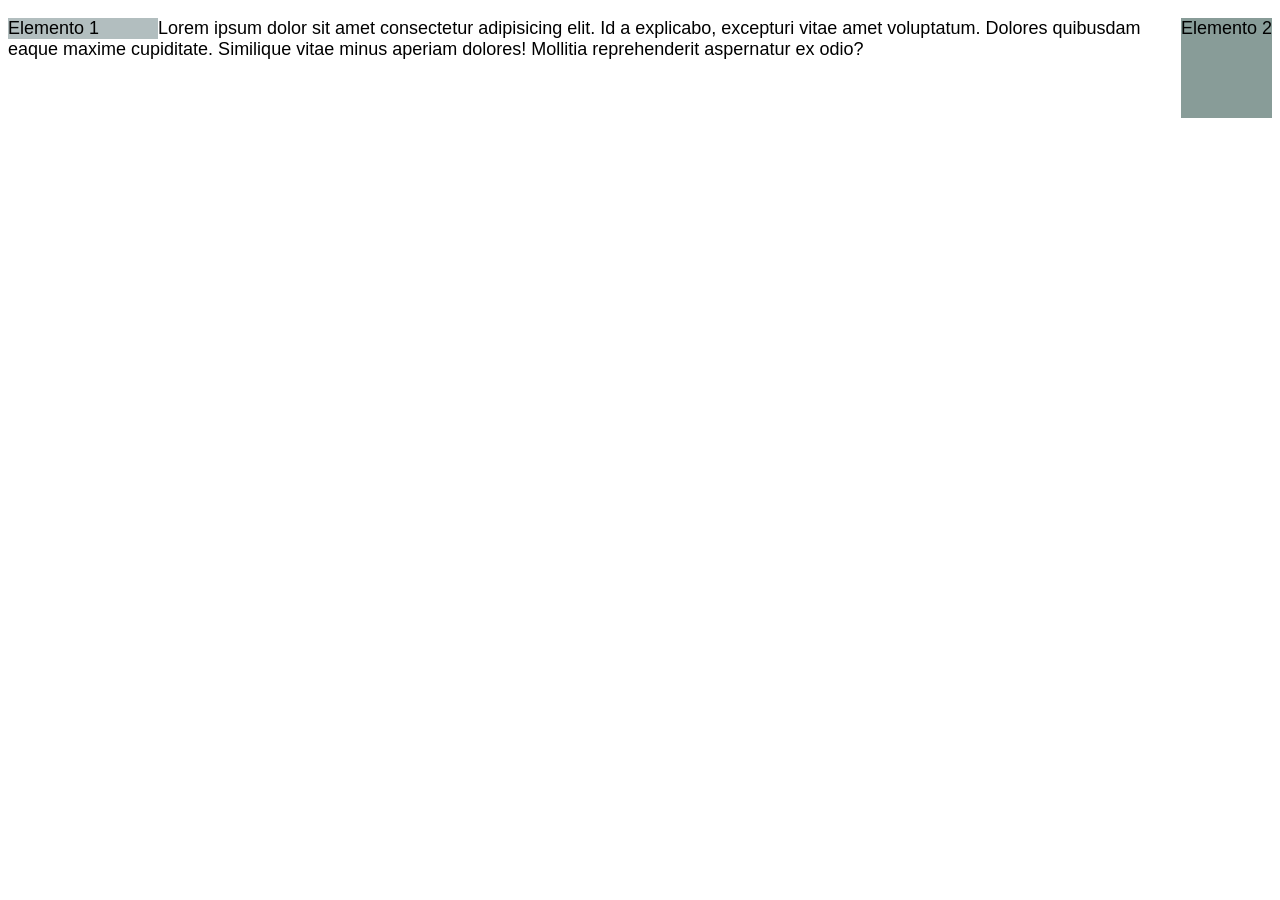
<file: Ejemlos de ayuda/flotando.html>
<!DOCTYPE html>
<html lang="en">
<head>
    <meta charset="UTF-8">
    <meta http-equiv="X-UA-Compatible" content="IE=edge">
    <meta name="viewport" content="width=device-width, initial-scale=1.0">
    <title>Document</title>
    <style>
        body {
            font: 18px Arial, sans-serif;
        }
        #caja1 {
            width: 150px;
            background-color: #B2BEBF;
            float: left;
        }
        #caja2 {
            min-height: 100px;
            background-color: #889C98;
            float: right;
        }
    </style>
</head>
<body>
    <div id="caja1">Elemento 1</div>
    <div id="caja2">Elemento 2</div>
    <p>Lorem ipsum dolor sit amet consectetur adipisicing elit. Id a explicabo, excepturi vitae amet voluptatum. Dolores quibusdam eaque maxime cupiditate. Similique vitae minus aperiam dolores! Mollitia reprehenderit aspernatur ex odio?</p>
</body>
</html>
</file>
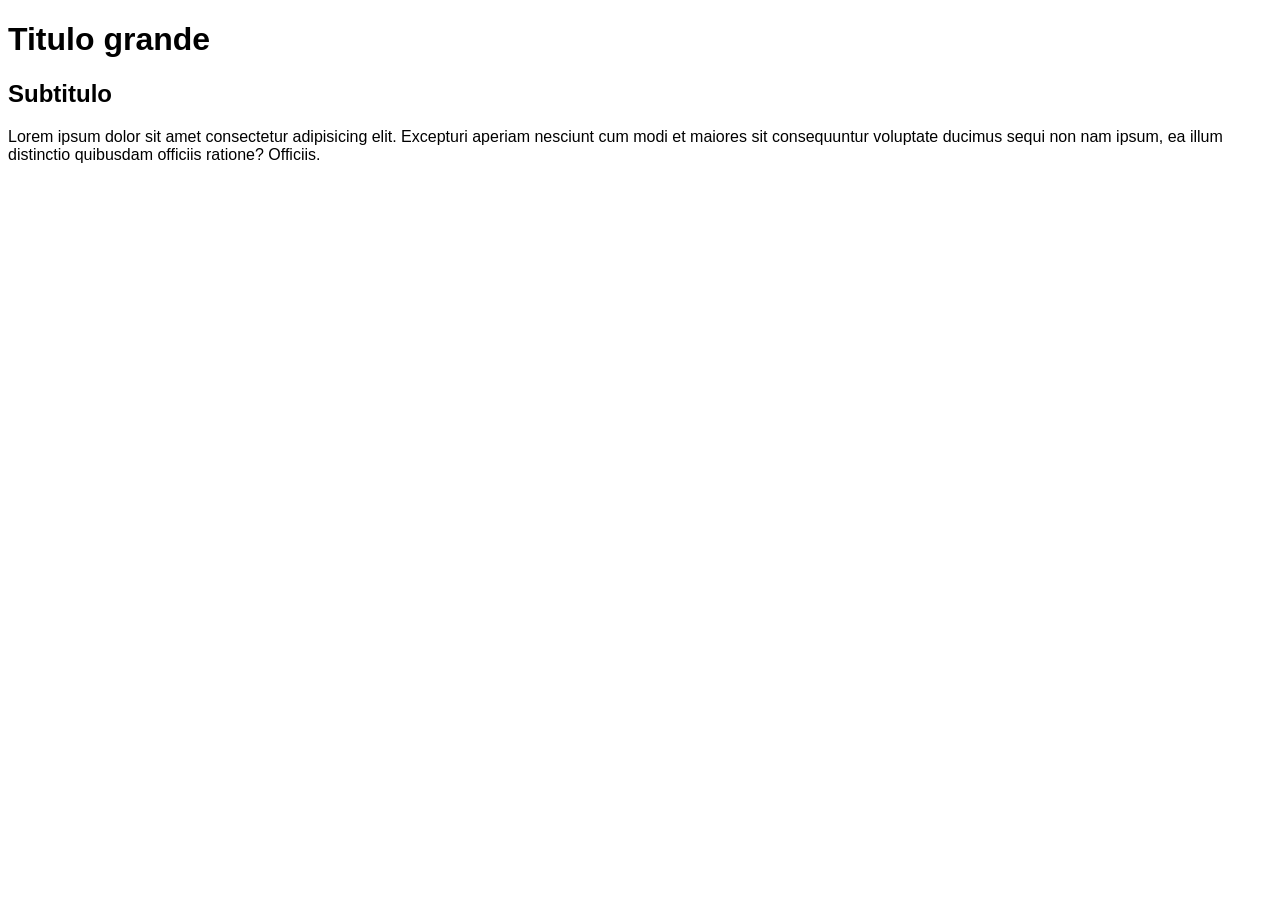
<file: Ejemlos de ayuda/fuentes.html>
<!DOCTYPE html>
<html lang="es">
<head>
    <meta charset="UTF-8">
    <title>Ejemplo sobre fuentes</title>
    <style>
        body {
            font-family: Arial, Helvetica, sans-serif;
        }
    </style>
</head>
<body>
    <div>
        <h1>Titulo grande</h1>
        <h2>Subtitulo</h2>
        <p>Lorem ipsum dolor sit amet consectetur adipisicing elit. Excepturi aperiam nesciunt cum modi et maiores sit 
        consequuntur voluptate ducimus sequi non nam ipsum, ea illum distinctio quibusdam officiis ratione? Officiis.</p>
    </div>
</body>
</html>
</file>
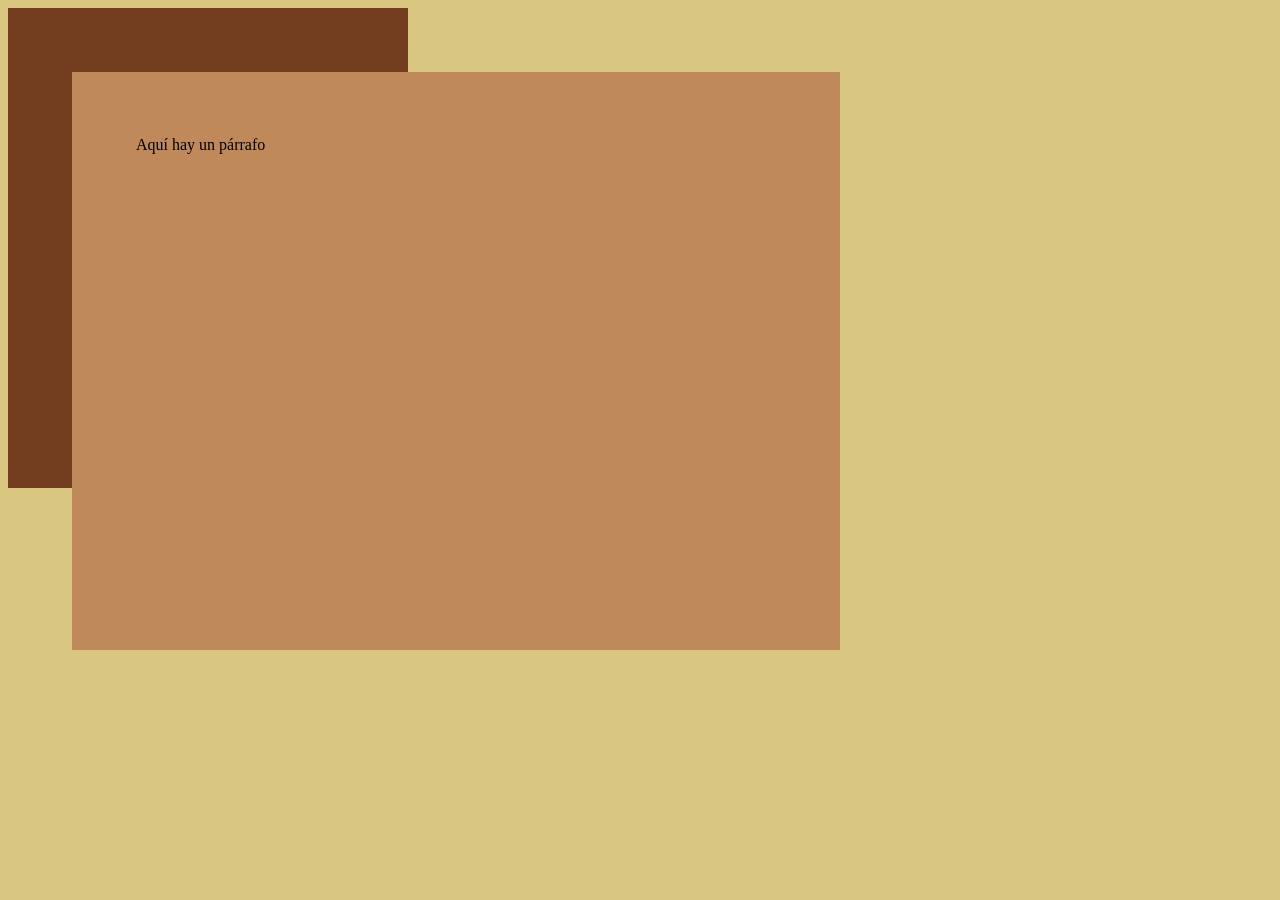
<file: Ejemlos de ayuda/posiciones.html>
<!DOCTYPE html>
<html lang="en">
<head>
    <meta charset="UTF-8">
    <meta http-equiv="X-UA-Compatible" content="IE=edge">
    <meta name="viewport" content="width=device-width, initial-scale=1.0">
    <title>Document</title>
    <style>
        body {
            background-color: #d9c680;
        }

        /*EJEMPLO 1 BLOCK
        section {
            display: block;
            width: 400px;
            height: 160px;
            background: #733E20;
        }
        p {
            width: 50%;
            height: 25%;
            margin: 5%;
            padding: 5%;
            background: #BF895A;
        }*/


        /*EJEMPLO 2 INLINE
        section {
            display: inline;
            background-color: #733E20;
        }
        p {
            width: 50%;
            height: 200px;
            background: #BF895A;
        }*/

        /*EJEMPLO 3 ABSOLUTE
        section {
            position: absolute;
            left: 30px;
            top: 30px;
            width: 400px;
            height: 160px;
            padding: 30px 20px;
            background: #733E20;
        }

        p {
            position: absolute;
            width: 50%;
            height: 25%;
            margin: 5%;
            padding: 5%;
            background: #BF895A;
        }*/

        /*EJEMPLO 4 ABSOLUTE*/
        section {
            width: 400px;
            height: 480px;
            background: #733E20;
        }

        p {
            position: fixed;
            width: 50%;
            height: 50%;
            margin: 5%;
            padding: 5%;
            background: #BF895A;
        }
    </style>
</head>
<body>
    <section>
        <p>Aquí hay un párrafo</p>
    </section>
</body>
</html>
</file>
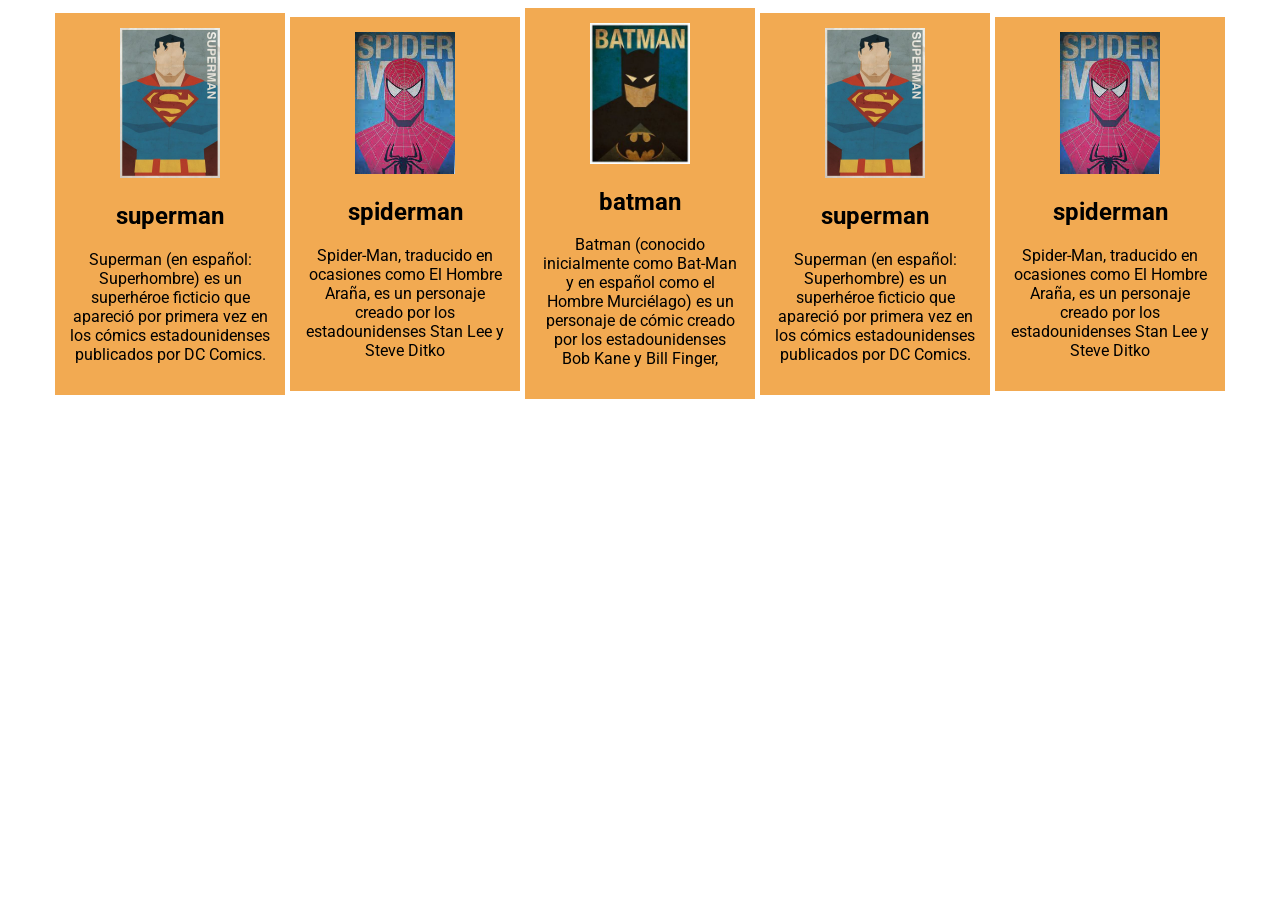
<file: Ejemlos de ayuda/capitulo2/flex.html>
<!DOCTYPE html>
<html lang="es">
<head>
    <meta charset="UTF-8">
    <title>Flex example</title>
    <link rel="preconnect" href="https://fonts.googleapis.com">
    <link rel="preconnect" href="https://fonts.gstatic.com" crossorigin>
    <link href="https://fonts.googleapis.com/css2?family=Roboto:wght@100;300&display=swap" rel="stylesheet">    
    <style>
        body{
            font-family: 'Roboto', 'sans';
        }
        section{
            background-color: #F2AA52;
            padding: 15px;
            width: 200px;
            text-align: center;
        }
        .container{
            display: flex;
            flex-direction: row;
            flex-wrap: wrap;
            align-items: center;
            justify-content: center;
            gap: 5px;
        }
    </style>
</head>
<body>
    <div class="container">
        <section>
            <div><img src="superman.jpg" width="100" alt=""></div>
            <h2>superman</h2>
            <p>Superman (en español: Superhombre) es un superhéroe ficticio que apareció por primera vez en los cómics estadounidenses publicados por DC Comics.</p>
        </section>
        <section>
            <div><img src="spiderman.jpg" width="100" alt=""></div>
            <h2>spiderman</h2>
            <p>Spider-Man, traducido en ocasiones como El Hombre Araña, es un personaje creado por los estadounidenses Stan Lee y Steve Ditko</p>
        </section>
        <section>
            <div><img src="batman.jpg" width="100" alt=""></div>
            <h2>batman</h2>
            <p>Batman (conocido inicialmente como Bat-Man y en español como el Hombre Murciélago) es un personaje de cómic creado por los estadounidenses Bob Kane y Bill Finger,</p>
        </section>
        <section>
            <div><img src="superman.jpg" width="100" alt=""></div>
            <h2>superman</h2>
            <p>Superman (en español: Superhombre) es un superhéroe ficticio que apareció por primera vez en los cómics estadounidenses publicados por DC Comics.</p>
        </section>
        <section>
            <div><img src="spiderman.jpg" width="100" alt=""></div>
            <h2>spiderman</h2>
            <p>Spider-Man, traducido en ocasiones como El Hombre Araña, es un personaje creado por los estadounidenses Stan Lee y Steve Ditko</p>
        </section>
    </div>
</body>
</html>
</file>
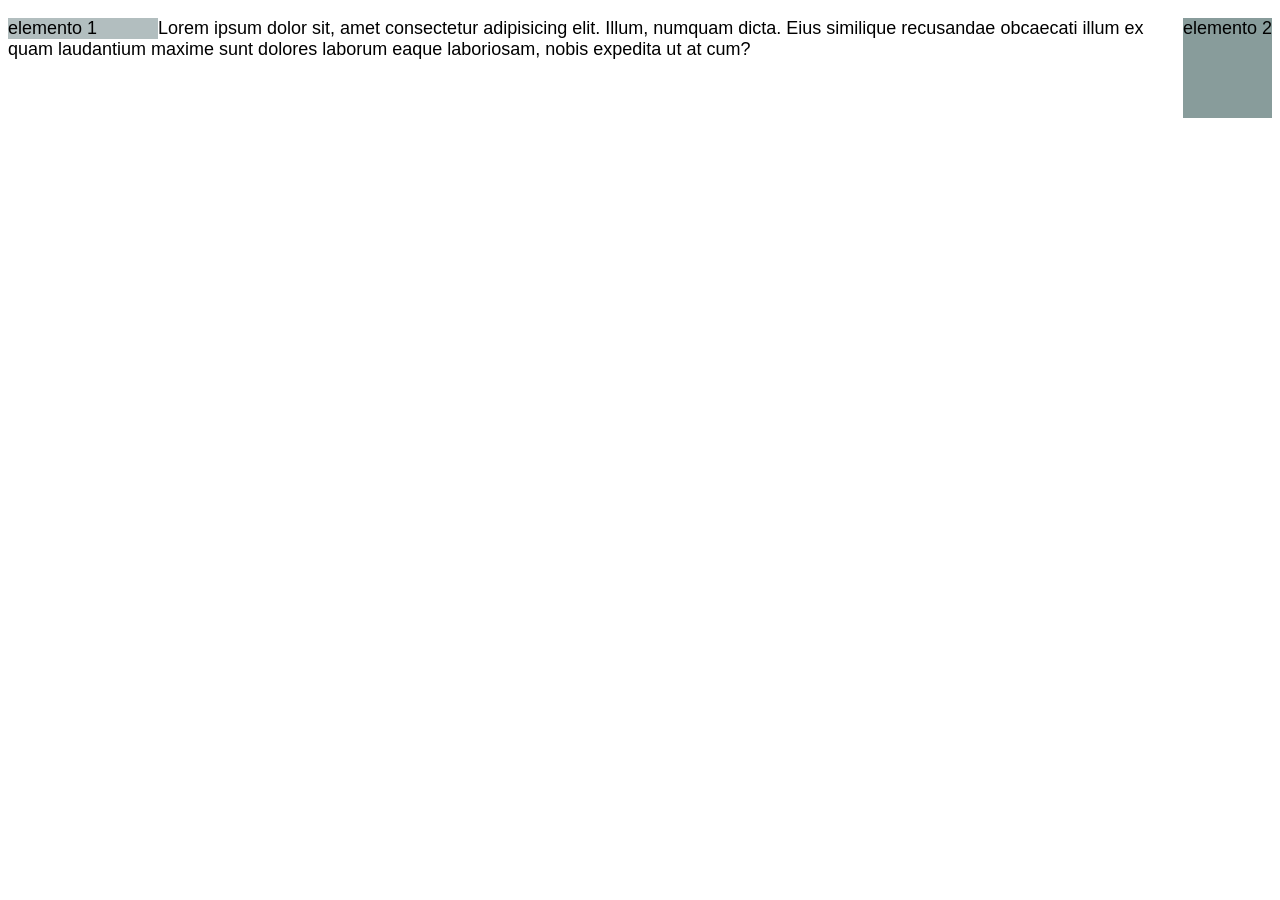
<file: Ejemlos de ayuda/capitulo2/flotando.html>
<!DOCTYPE html>
<html lang="escenarios">
<head>
    <meta charset="UTF-8">
    <title>Flotando elementos</title>
    <style>
        body{
            font: 18px Arial, sans-serif;
        }
        #caja1{
            width: 150px;
            background-color: #B2BEBF;
            float:left;
        }
        #caja2{
            min-height: 100px;
            background-color:#889C9B;
            float:right;
        }
    </style>
</head>
<body>
    <div id="caja1">elemento 1</div>
    <div id="caja2">elemento 2</div>
    <p>Lorem ipsum dolor sit, amet consectetur adipisicing elit. Illum, numquam dicta. Eius similique recusandae obcaecati illum ex quam laudantium maxime sunt dolores laborum eaque laboriosam, nobis expedita ut at cum?</p>
</body>
</html>
</file>
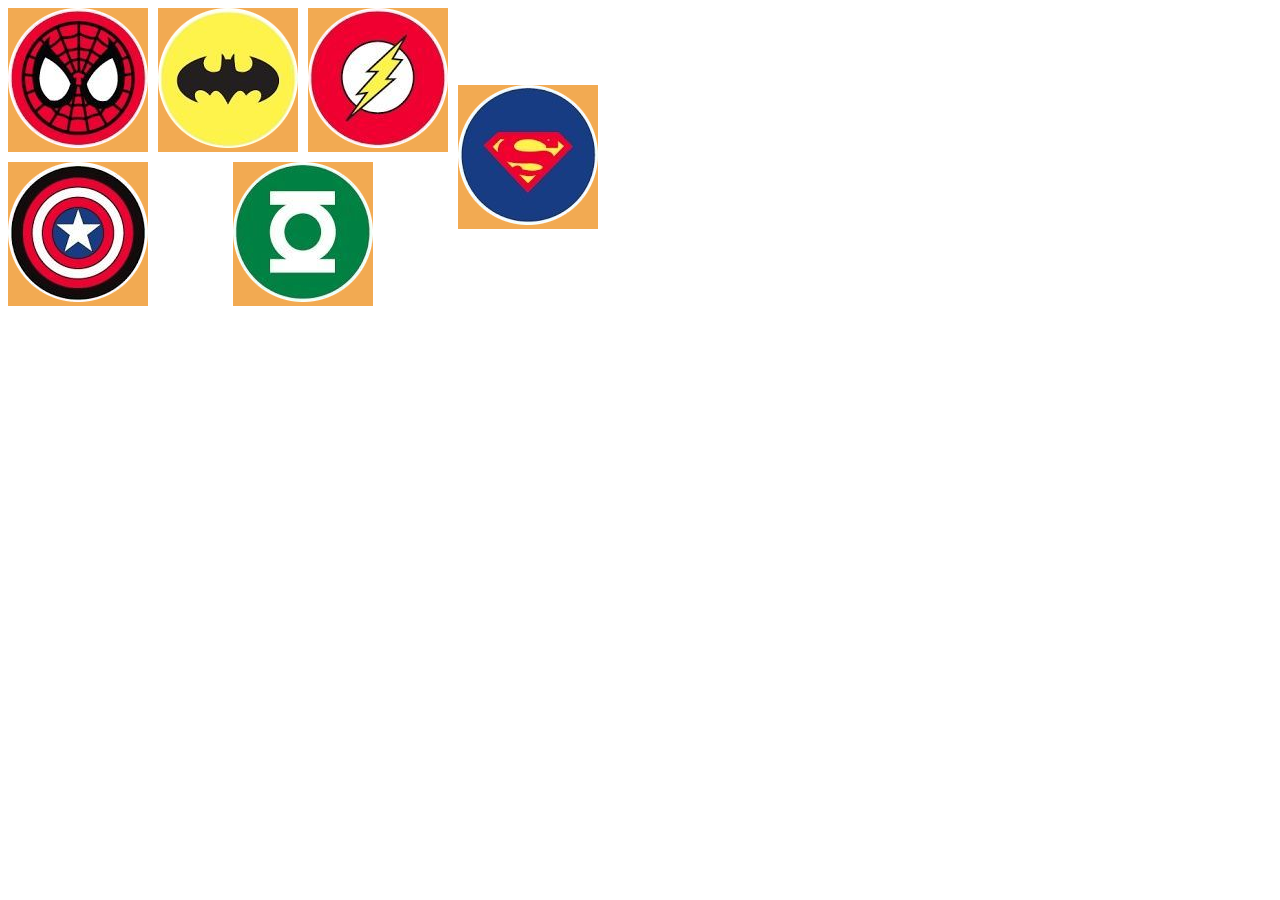
<file: Ejemlos de ayuda/capitulo2/grid.html>
<!DOCTYPE html>
<html lang="es">
<head>
    <meta charset="UTF-8">
    <title>Grid Layout</title>
    <style>
        .contenedor{
            display: grid;
            grid-template-columns: 140px 140px 140px 140px; /*numero de columnas del grid*/
            grid-gap: 10px;
            align-items: center; /*Alineacion vertical*/
            justify-items: center; /*Alineacion horizontal*/

        }
        .elem{
            background-color: #F2AA52;
        }

        #pin04 {
            grid-column: 4/5; /*posicion de los elementos basada en las lineas que delimitan*/
            grid-row: 1/3;
        }

        #pin06 {
            grid-column: 2/4;
            grid-row: 2/3;
        }
    </style>
</head>
<body>
    <div class="contenedor">
        <div id="pin01" class="elem"><img src="pin01.png" width="140" alt=""></div>
        <div id="pin02" class="elem"><img src="pin02.png" width="140" alt=""></div>
        <div id="pin03" class="elem"><img src="pin03.png" width="140" alt=""></div>
        <div id="pin04" class="elem"><img src="pin04.png" width="140" alt=""></div>
        <div id="pin05" class="elem"><img src="pin05.png" width="140" alt=""></div>
        <div id="pin06" class="elem"><img src="pin06.png" width="140" alt=""></div>
    </div>
</body>
</html>
</file>
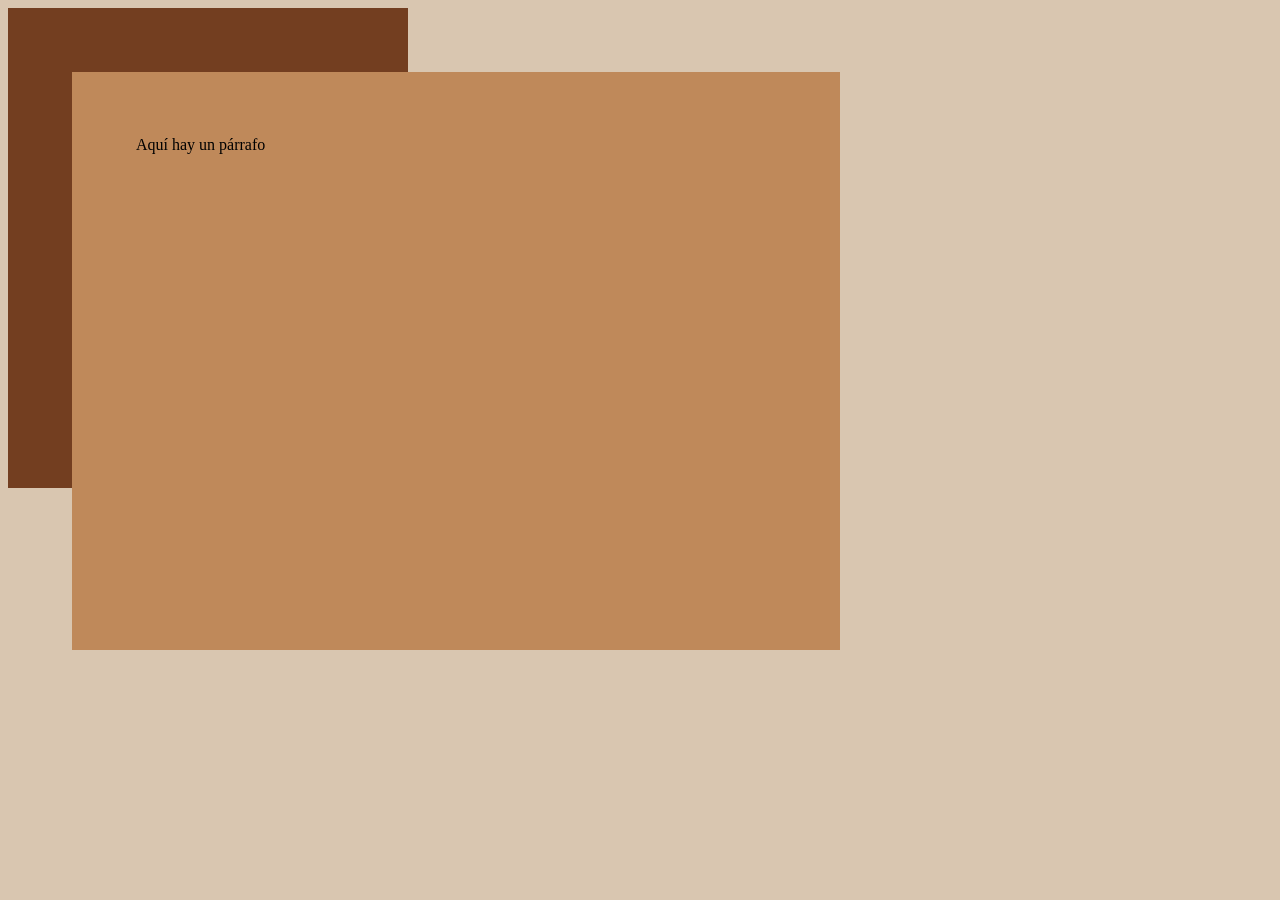
<file: Ejemlos de ayuda/capitulo2/posiciones.html>
<!DOCTYPE html>
<html lang="es">
<head>
    <meta charset="UTF-8">
    <title>Posiciones relativas</title>
    <style>
        body {
            background: #D9C6B0;
        }
        /*EJEMPLO 1 BLOQUE
        section {
        display: block;
        width: 400px;
        height: 160px;
        background:#733E20;
        }
        p {
        width: 50%;   
        height: 25%;  
        margin: 5%;   
        padding: 5%;  
        background: #BF895A;
        }
        */
        /*EJEMPLO 2 INLINE
        section {
            display: inline;
            background: #733E20;
        }
        p {
            width: 50%;     
            height: 200px;
            background: #BF895A;
        }
        */
        /*EJEMPLO 3 ABSOLUTE
        section {
            position: absolute;
            left: 30px;
            top: 30px;
            width: 400px;
            height: 160px;
            padding: 30px 20px;
            background: #733E20;
        }

        p {
            position: absolute;
            width: 50%;
            height: 25%;
            margin: 5%; 
            padding: 5%;
            background: #BF895A;
        }*/
        
        /*EJEMPLO 4 FIXED*/
        section {
            width: 400px;
            height: 480px;
            background: #733E20;
        }
        p {
            position: fixed;
            width: 50%; 
            height: 50%;
            margin: 5%;
            padding: 5%;
            background: #BF895A;
        }
    </style>
</head>
    <body>
        <section>
            <p>Aquí hay un párrafo</p>
        </section>   
    </body>
</html>
</file>
